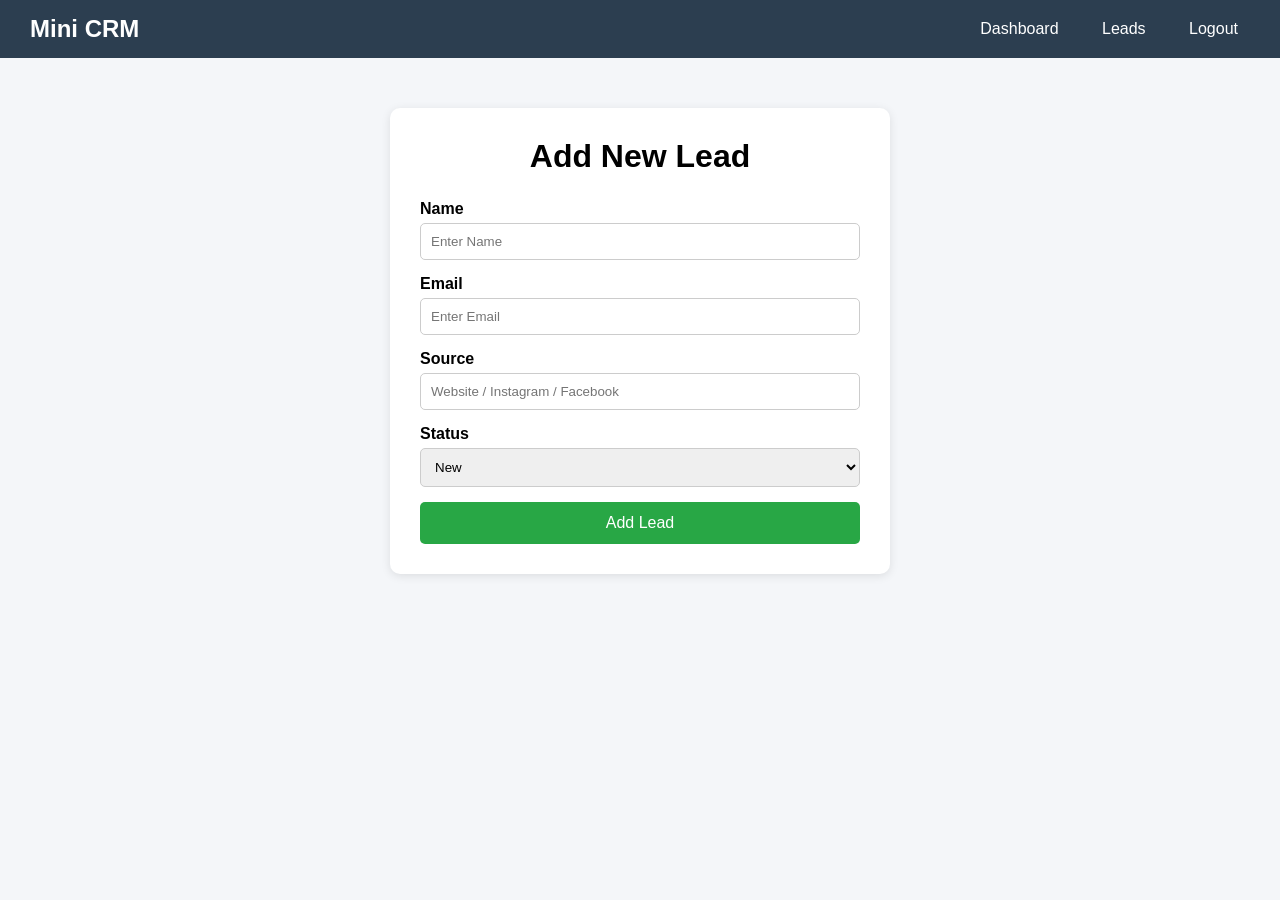
<file: add_lead.html>
<!DOCTYPE html>
<html lang="en">
<head>
    <meta charset="UTF-8">
    <meta name="viewport" content="width=device-width, initial-scale=1.0">
    <title>Add Lead</title>

    <style>
        *{
            margin:0;
            padding:0;
            box-sizing:border-box;
            font-family:Arial, sans-serif;
        }

        body{
            background:#f4f6f9;
        }

        .navbar{
            background:#2c3e50;
            padding:15px 30px;
            display:flex;
            justify-content:space-between;
            align-items:center;
        }

        .navbar h2{
            color:white;
        }

        .navbar a{
            color:white;
            text-decoration:none;
            margin-left:15px;
            padding:8px 12px;
            border-radius:5px;
        }

        .navbar a:hover{
            background:#34495e;
        }

        .container{
            width:500px;
            margin:50px auto;
            background:white;
            padding:30px;
            border-radius:10px;
            box-shadow:0 2px 10px rgba(0,0,0,0.1);
        }

        h1{
            text-align:center;
            margin-bottom:25px;
        }

        .form-group{
            margin-bottom:15px;
        }

        label{
            display:block;
            margin-bottom:5px;
            font-weight:bold;
        }

        input, select{
            width:100%;
            padding:10px;
            border:1px solid #ccc;
            border-radius:5px;
        }

        button{
            width:100%;
            padding:12px;
            background:#28a745;
            color:white;
            border:none;
            border-radius:5px;
            cursor:pointer;
            font-size:16px;
        }

        button:hover{
            background:#218838;
        }
    </style>
</head>
<body>

    <div class="navbar">
        <h2>Mini CRM</h2>

        <div>
            <a href="/dashboard">Dashboard</a>
            <a href="/leads">Leads</a>
            <a href="/logout">Logout</a>
        </div>
    </div>

    <div class="container">

        <h1>Add New Lead</h1>

        <form method="POST">

            <div class="form-group">
                <label>Name</label>
                <input
                    type="text"
                    name="name"
                    placeholder="Enter Name"
                    required>
            </div>

            <div class="form-group">
                <label>Email</label>
                <input
                    type="email"
                    name="email"
                    placeholder="Enter Email"
                    required>
            </div>

            <div class="form-group">
                <label>Source</label>
                <input
                    type="text"
                    name="source"
                    placeholder="Website / Instagram / Facebook"
                    required>
            </div>

            <div class="form-group">
                <label>Status</label>
                <select name="status">
                    <option value="New">New</option>
                    <option value="Contacted">Contacted</option>
                    <option value="Converted">Converted</option>
                </select>
            </div>

            <button type="submit">
                Add Lead
            </button>

        </form>

    </div>

</body>
</html>
</file>
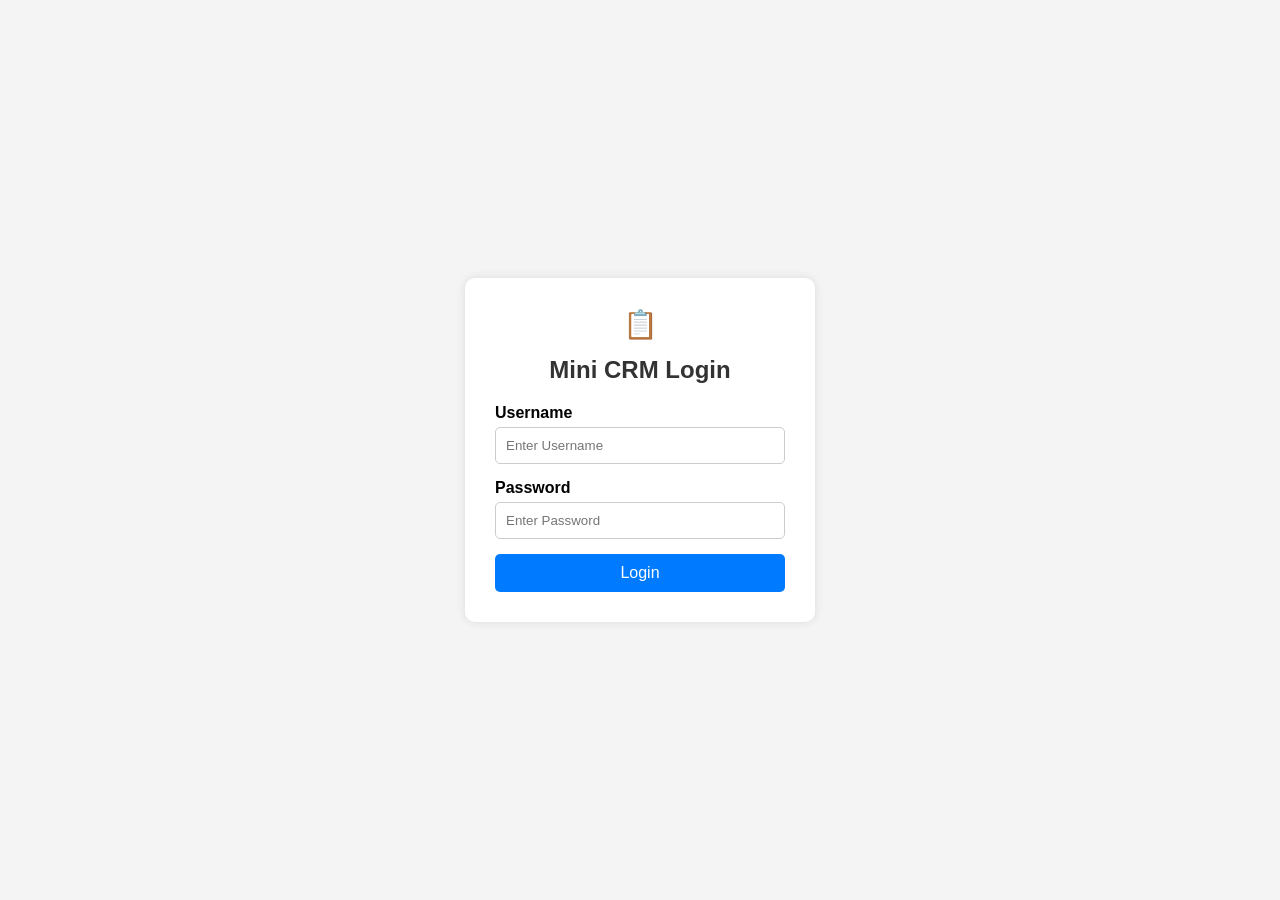
<file: login.html>
<!DOCTYPE html>
<html lang="en">
<head>
    <meta charset="UTF-8">
    <meta name="viewport" content="width=device-width, initial-scale=1.0">
    <title>CRM Login</title>

    <style>
        *{
            margin:0;
            padding:0;
            box-sizing:border-box;
            font-family:Arial, sans-serif;
        }

        body{
            display:flex;
            justify-content:center;
            align-items:center;
            height:100vh;
            background:#f4f4f4;
        }

        .login-container{
            width:350px;
            background:white;
            padding:30px;
            border-radius:10px;
            box-shadow:0 0 10px rgba(0,0,0,0.1);
        }

        h2{
            text-align:center;
            margin-bottom:20px;
            color:#333;
        }

        .form-group{
            margin-bottom:15px;
        }

        label{
            display:block;
            margin-bottom:5px;
            font-weight:bold;
        }

        input{
            width:100%;
            padding:10px;
            border:1px solid #ccc;
            border-radius:5px;
        }

        button{
            width:100%;
            padding:10px;
            background:#007bff;
            color:white;
            border:none;
            border-radius:5px;
            cursor:pointer;
            font-size:16px;
        }

        button:hover{
            background:#0056b3;
        }

        .logo{
            text-align:center;
            font-size:28px;
            margin-bottom:15px;
        }
    </style>
</head>
<body>

    <div class="login-container">

        <div class="logo">📋</div>

        <h2>Mini CRM Login</h2>

        <form method="POST">

            <div class="form-group">
                <label>Username</label>
                <input
                    type="text"
                    name="username"
                    placeholder="Enter Username"
                    required>
            </div>

            <div class="form-group">
                <label>Password</label>
                <input
                    type="password"
                    name="password"
                    placeholder="Enter Password"
                    required>
            </div>

            <button type="submit">
                Login
            </button>

        </form>

    </div>

</body>
</html>
</file>
